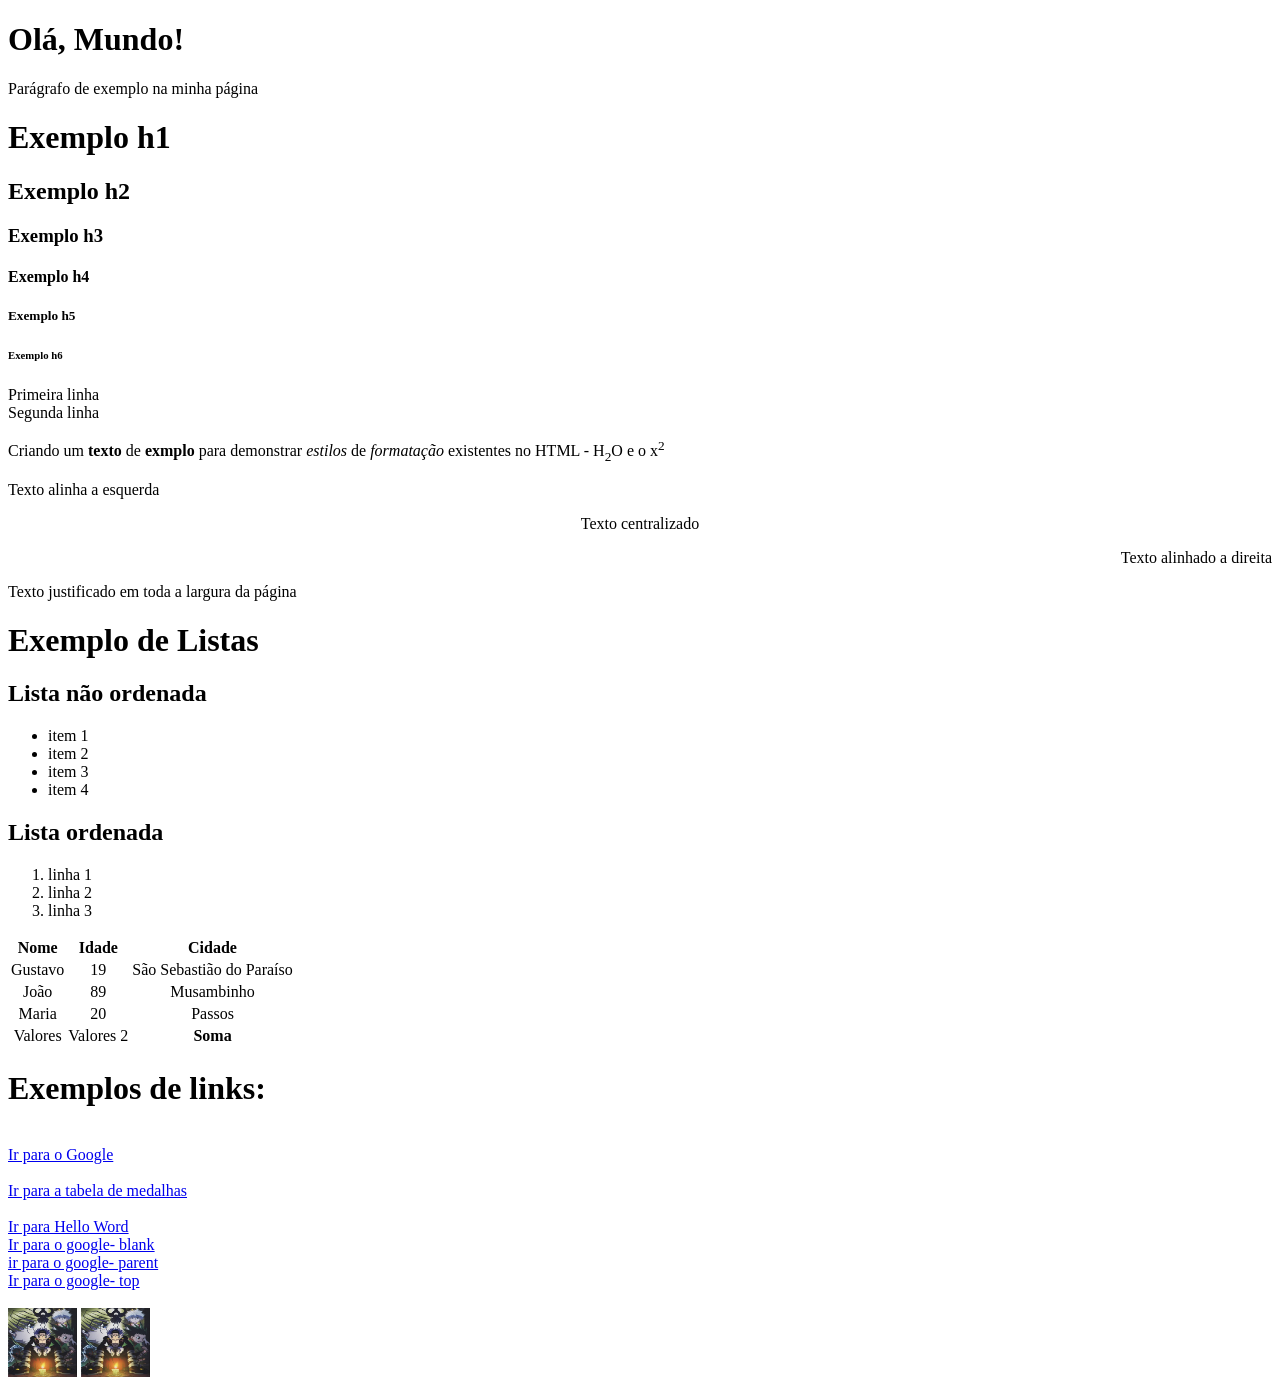
<file: index.html>
<!DOCTYPE html>
<!DOCTYPE html>
<html lang="en">

<head>
    <meta charset="UTF-8">
    <meta name="viewport" content="width=device-width, initial-scale=1.0">
    <title>Minha primeira página</title>
    <link rel="icon"
        href="https://encrypted-tbn0.gstatic.com/images?q=tbn:ANd9GcQWMb5MGwC_4HYvvIIlk3keOy9B5iJQYM1Q0gX08rl8Gg&s=10"
        type="image/png">

</head>

<body>
    <h1 id="secao-inicio">Olá, Mundo!</h1>
    <p>Parágrafo de exemplo na minha página</p>
    <h1>Exemplo h1</h1>
    <h2>Exemplo h2</h2>
    <h3>Exemplo h3</h3>
    <h4>Exemplo h4</h4>
    <h5>Exemplo h5</h5>
    <H6>Exemplo h6</H6>

    <p>
        Primeira linha <br>
        Segunda linha
    </p>

    <p>Criando um <strong>texto</strong> de <b>exmplo</b> para demonstrar <i>estilos</i> de <em>formatação</em>
        existentes no HTML - H<Sub>2</Sub>O e o x<sup>2</sup></p>

    <p align="left">Texto alinha a esquerda</p>
    <p align="center">Texto centralizado</p>
    <p align="right">Texto alinhado a direita</p>
    <p align="justify">Texto justificado em toda a largura da página</p>

    <h1>Exemplo de Listas </h1>

    <h2>Lista não ordenada</h2>
    <ul>
        <li>item 1</li>
        <li>item 2</li>
        <li>item 3</li>
        <li>item 4</li>
    </ul>
    <h2>Lista ordenada</h2>
    <ol>
        <li>linha 1</li>
        <li>linha 2</li>
        <li>linha 3</li>
    </ol>

    <table>
        <thead>
            <tr>
                <th align="center">Nome</th>
                <th align="center">Idade</th>
                <th align="center">Cidade</th>
            </tr>
        </thead>
        <tbody>
            <tr>
                <td align="center">Gustavo</td>
                <td align="center">19</td>
                <td align="center">São Sebastião do Paraíso</td>
            </tr>
            <tr>
                <td align="center">João</td>
                <td align="center">89</td>
                <td align="center">Musambinho</td>
            </tr>
            <tr>
                <td align="center">Maria</td>
                <td align="center">20</td>
                <td align="center">Passos</td>
            </tr>
        </tbody>
        <tfoot>
            <tr>
                <td align="center">Valores</td>
                <td align="center">Valores 2</td>
                <th>Soma</th>
            </tr>
        </tfoot>
    </table>
    <h1>Exemplos de links:</h1>
    <br>

    <a href="https://www.google.com">Ir para o Google</a>
    <br>
    <br>
    <a href="./table.html">Ir para a tabela de medalhas</a>
    <br>
    <br>
    <a href="#secao-inicio">Ir para Hello Word</a>
    <br>
    <a href="https://www.google.com"target=_blank>Ir para o google- blank</a>
    <br>
    <a href="https://www.google.com"target=_parent> ir para o google- parent</a>
    <br>
    <a href="https://www.google.com"target=_top>Ir para o google- top</a>
    <br>
    <br>
    <img src="./crolo.jpg" alt="Logotipo da empresa" width='69' height="69">
    <a href="https://www.google.com">
        <img src="crolo.jpg" alt="Logotipo da empresa" width="69" height="69">
    </a>


</body>

</html>
</file>
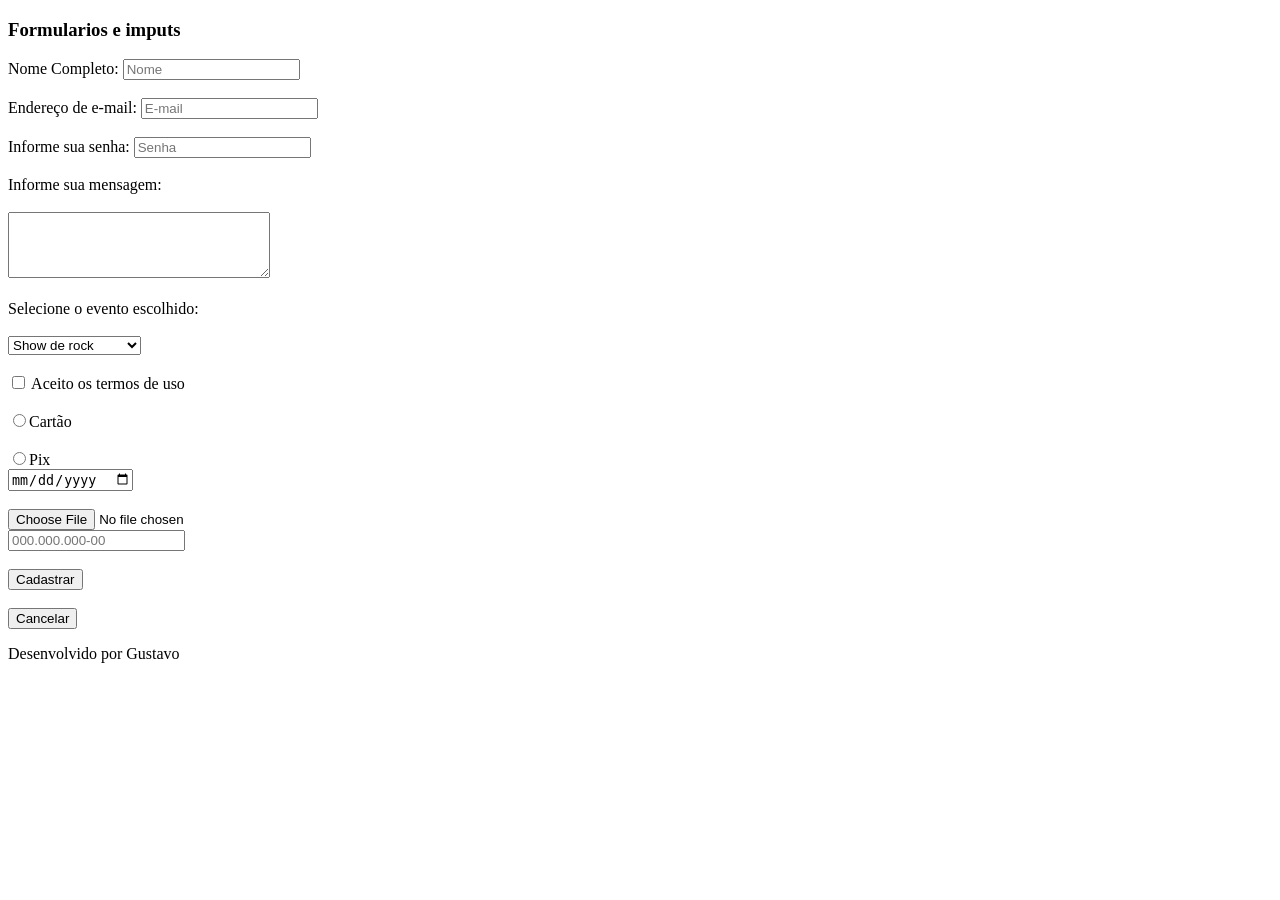
<file: Exemplo form/index.html>
<!DOCTYPE html>
<html lang="pt-BR">
<head>
    <meta charset="UTF-8">
    <meta name="viewport" content="width=device-width, initial-scale=1.0">
    <title>Exemplo formulartio html</title>
</head>
<body>
    <header>
        <h3>Formularios e imputs</h3>
    </header>
    <main>
        <form id="registerForm" method="POST">
            <label for="nome">Nome Completo: </label>
            <input type="text" id="nome" name="nome" placeholder="Nome"required/>
            <br>
            <br>
            <label for="email">Endereço de e-mail:</label>
            <input type="email" id="email" name="email" placeholder="E-mail"/>
            <br>
            <br>
            <label for="senha">Informe sua senha:</label>
            <input type="password" id="senha" name="senha" placeholder="Senha"required minlength="8" title="A senha deve conter no mínimo 8 caracteres"/>
            <br>
            <br>
            <label for="mensagem">Informe sua mensagem:</label>
            <br>
            <br>
            <textarea id="mensagem"  nome="mensagem" rows="4" cols="30"></textarea>
            <br>
            <br>
            <label for="evento">Selecione o evento escolhido:</label>
            <br>
            <br>
            <!-- Tag de seletor, ao selecionar uma das opções do value da option é atribuido ao nome select -->
            <!-- key:value -->
            <select id="evento" name="evento">
                <option value="rock">Show de rock</option>
                <option value="modao">Show de sertanejo</option>
                <option value="teatro">Show de teatro</option>
            </select>
            <br>
            <br>
            <!-- input checkbox -> Opção de multipla escolha: -->
            <label for="termos">
                <input type="checkbox" id="termos" nome="termos"required/>
                Aceito os termos de uso
            </label>
            <br>
            <br>
            <!-- input type radio - Escolha única -->
            <label for=""><input type="radio" nome="pagamento" value="cartao"/>Cartão</label>
            <br>
            <br>
            <label for=""><input type="radio" nome="pagamento" value="pix"/>Pix</label>
            <!-- Para o type radio funcionar a,bos os inputs devem compartilhar o mesmo nome -->
            <br>
            <input type="date"/>
            <br>
            <br>
            <input type="file"/>
            <BR>
            <input type="text" id="cpf" placeholder="000.000.000-00" required pattern="\d{3}\.\d{3}\.\d{3}-\d{2}"/>
            <br>
            <br>
            <input type="submit" value="Cadastrar"/>
            <br>
            <br>
            <button type="button" onclick="">Cancelar</button>
        </form>
    </main>
    <footer>

        <p>Desenvolvido por Gustavo</p>
    </footer>

    <script>
        document.getElementById('registerForm').addEventListener('submit',function (event)
        {
            event.preventDefault(); // impede o comportamento padrão de envio do formulário (recaregamento)
            const nome = document.getElementById('nome').value;
            alert('Olá,'+ nome+' cadastro realizado com sucesso');
        })
            
    </script>


</body>
</html>
</file>
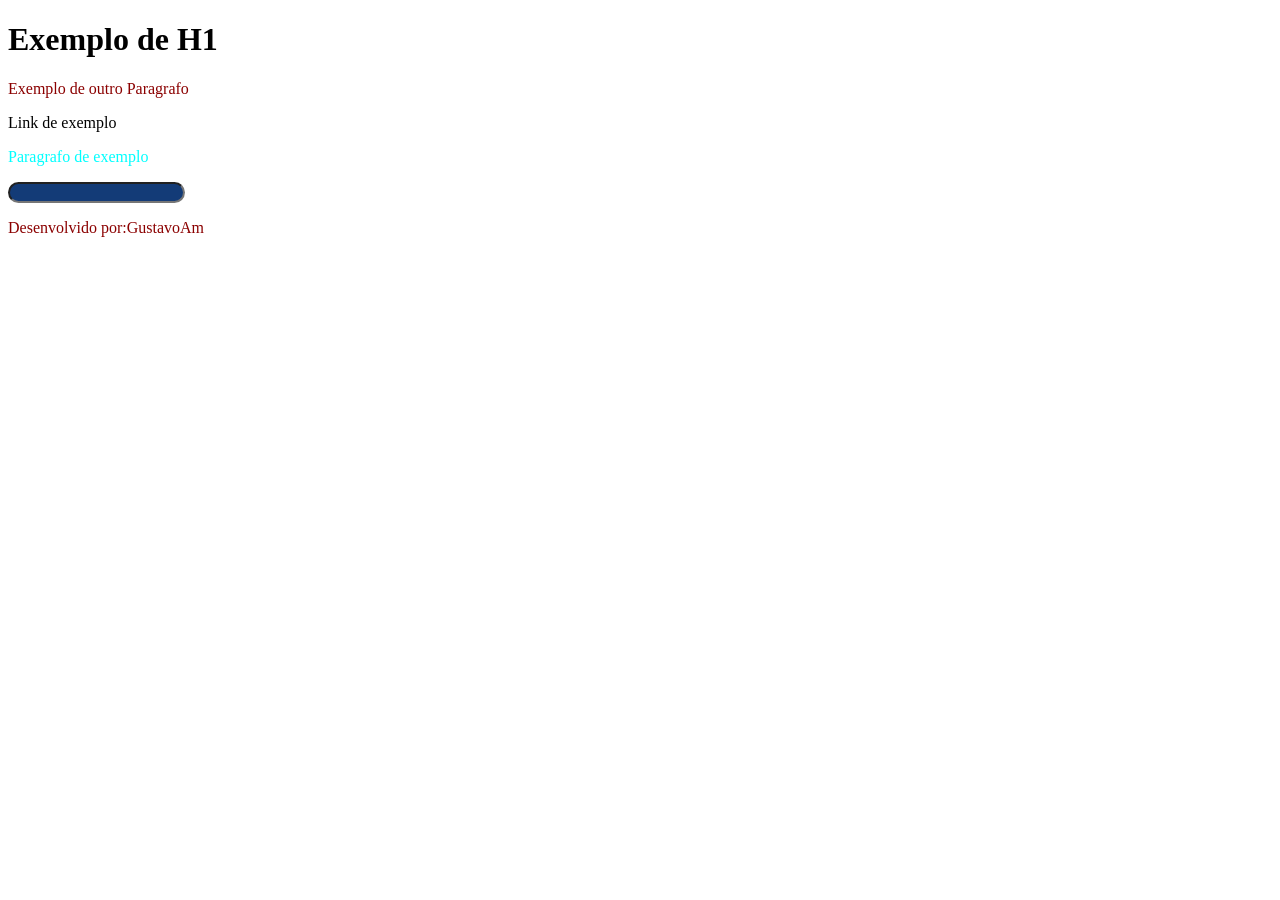
<file: exemplo-css/index.html>
<!DOCTYPE html>
<html lang="pt-BR">
<head>
    <meta charset="UTF-8">
    <meta name="viewport" content="width=device-width, initial-scale=1.0">
    <title>Exemplo CSS</title>
    <link rel="stylesheet" href="./styles.css"/>
</head>
<body>
    <header>
        <h1>Exemplo de H1</h1>
        <p>Exemplo de outro Paragrafo</p>
    </header>
    <main>
        <a>Link de exemplo</a>
        <p class="exemplo-classe">Paragrafo de exemplo</p>
        <input type="email" name="email" id="email"/>
    </main>
    <footer>
        <p>Desenvolvido por:GustavoAm</p>
    </footer>
</body>

</html>
</file>
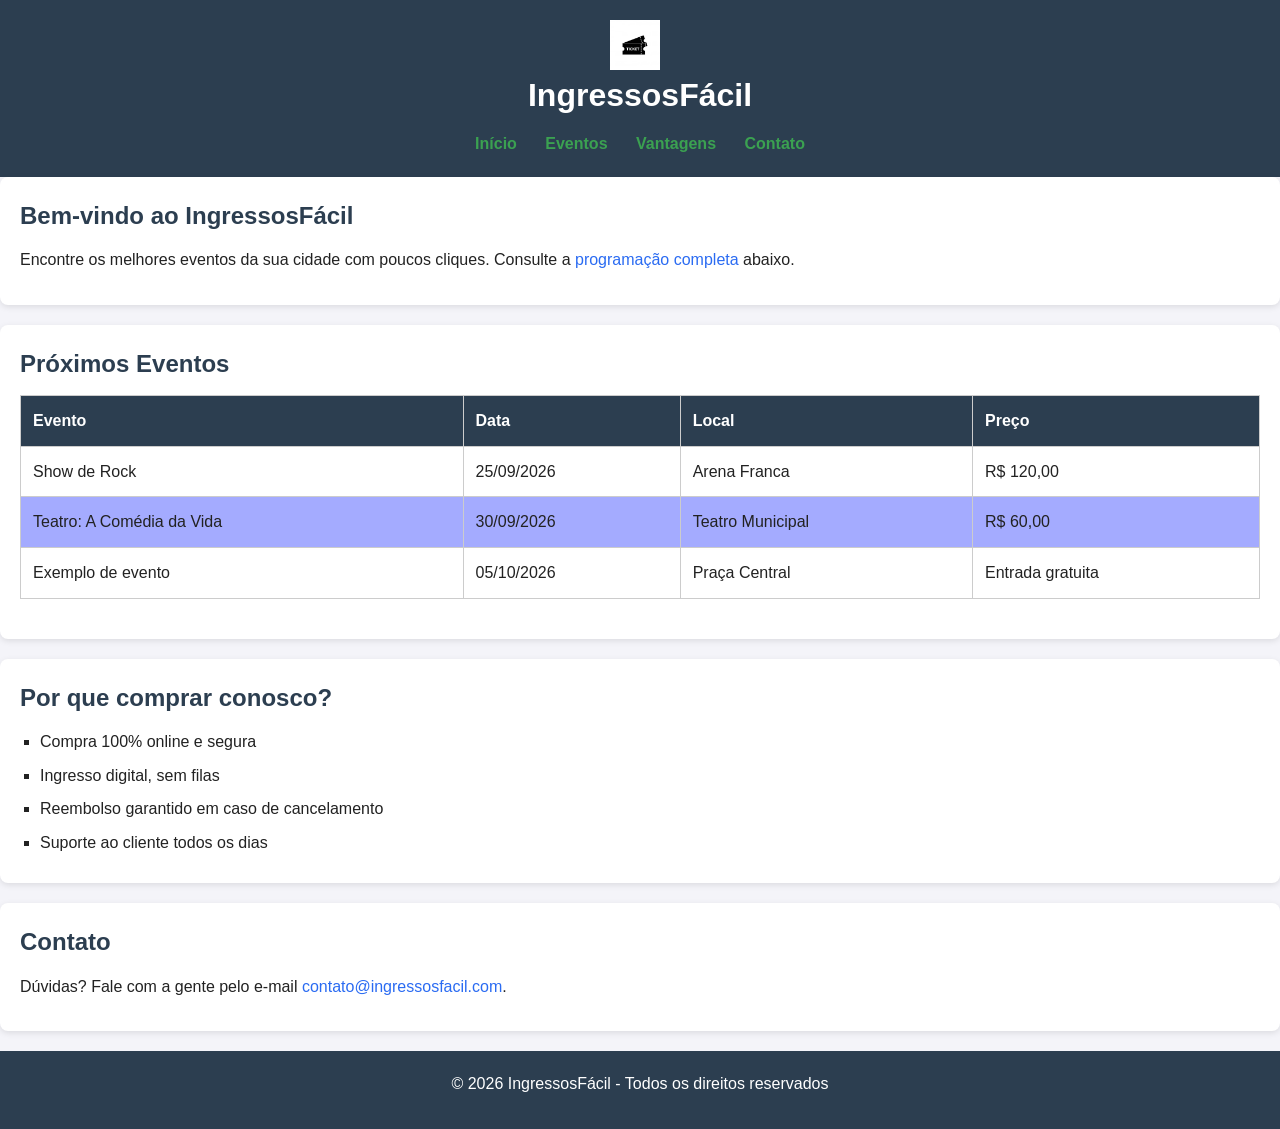
<file: EXEMPLO-PROPRIEDADES-CSS/index.html>
<!DOCTYPE html>
<html lang="pt-BR">
<head>
    <meta charset="UTF-8">
    <meta name="viewport" content="width=device-width, initial-scale=1.0">
    <title>IngressosFácil</title>
    <link rel="stylesheet" href="styles.css">
</head>
<body>

    <header>
        <div class="logo">
            <img src="logo.png" alt="Logo do site">
            <h1>IngressosFácil</h1>
        </div>
        <nav>
            <ul>
                <li><a href="#home">Início</a></li>
                <li><a href="#eventos">Eventos</a></li>
                <li><a href="#vantagens">Vantagens</a></li>
                <li><a href="#contato">Contato</a></li>
            </ul>
        </nav>
    </header>

    <main>
        <section id="home">
            <h2>Bem-vindo ao IngressosFácil</h2>
            <p>Encontre os melhores eventos da sua cidade com poucos cliques. Consulte a <a href="#eventos">programação completa</a> abaixo.</p>
        </section>

        <section id="eventos">
            <h2>Próximos Eventos</h2>
            <table>
                <thead>
                    <tr>
                        <th>Evento</th>
                        <th>Data</th>
                        <th>Local</th>
                        <th>Preço</th>
                    </tr>
                </thead>
                <tbody>
                    <tr>
                        <td>Show de Rock</td>
                        <td>25/09/2026</td>
                        <td>Arena Franca</td>
                        <td>R$ 120,00</td>
                    </tr>
                    <tr>
                        <td>Teatro: A Comédia da Vida</td>
                        <td>30/09/2026</td>
                        <td>Teatro Municipal</td>
                        <td>R$ 60,00<tronômico</td>
                    </tr>
                    <tr>
                        <td>Exemplo de evento</td>
                        <td>05/10/2026</td>
                        <td>Praça Central</td>
                        <td>Entrada gratuita</td>
                    </tr>
                </tbody>
            </table>
        </section>

        <section id="vantagens">
            <h2>Por que comprar conosco?</h2>
            <ul>
                <li>Compra 100% online e segura</li>
                <li>Ingresso digital, sem filas</li>
                <li>Reembolso garantido em caso de cancelamento</li>
                <li>Suporte ao cliente todos os dias</li>
            </ul>
        </section>

        <section id="contato">
            <h2>Contato</h2>
            <p>Dúvidas? Fale com a gente pelo e-mail <a href="mailto:contato@ingressosfacil.com">contato@ingressosfacil.com</a>.</p>
        </section>
    </main>

    <footer>
        <p>&copy; 2026 IngressosFácil - Todos os direitos reservados</p>
    </footer>
</file>
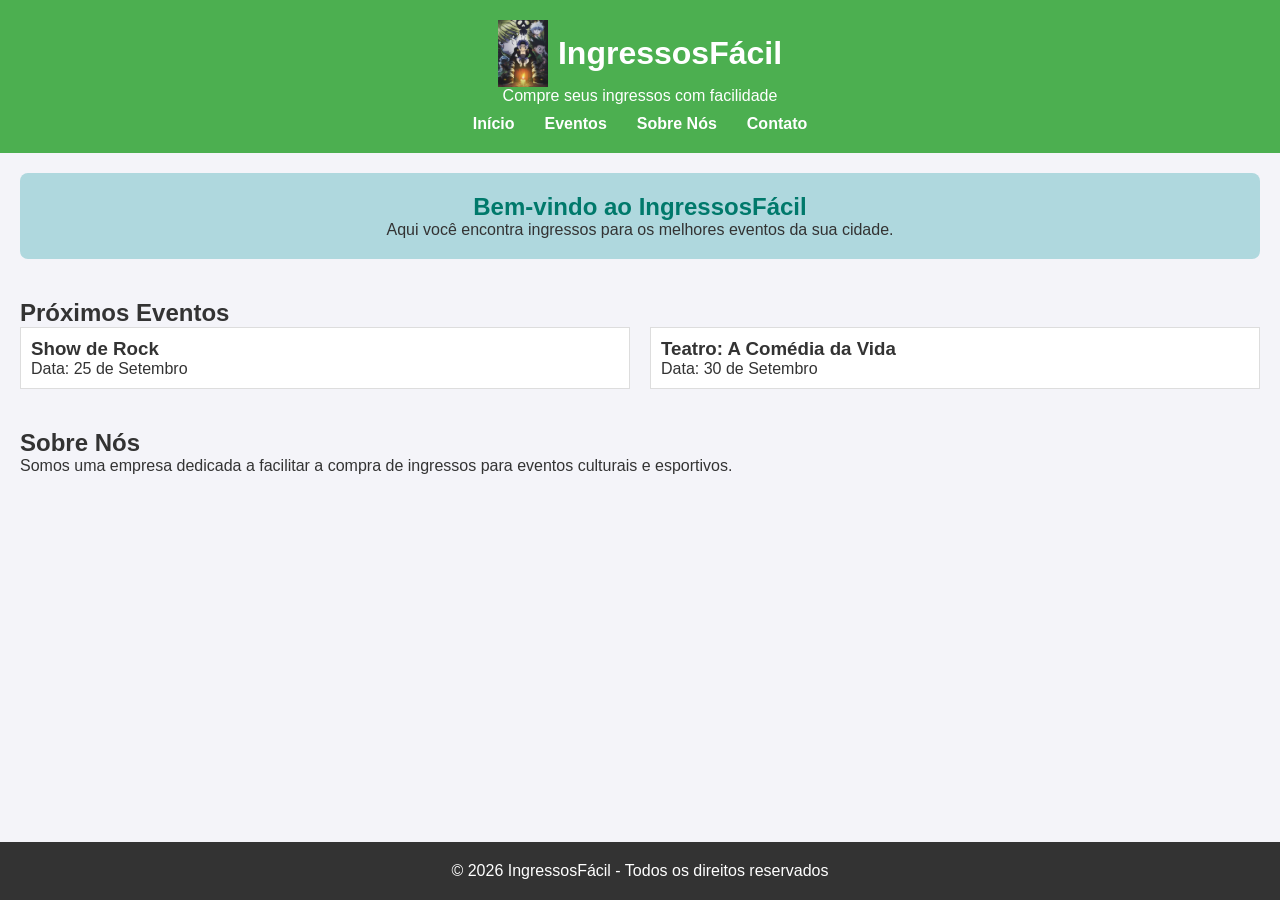
<file: venda-de-ingressos/index.html>
<!DOCTYPE html>
<html lang="pt-BR">
<head>
    <meta charset="UTF-8">
    <meta name="viewport" content="width=device-width, initial-scale=1.0">
    <title>Página Inicial - Venda de Ingressos</title>
    <link rel="stylesheet" href="styles.css">
</head>
<body>

    <header>
        <div class="logo">
            <img src="../crolo.jpg" alt="Logo do site">
            <h1>IngressosFácil</h1>
        </div>
        <p>Compre seus ingressos com facilidade</p>
        <nav>
            <ul>
                <li><a href="#home">Início</a></li>
                <li><a href="#eventos">Eventos</a></li>
                <li><a href="#sobre">Sobre Nós</a></li>
                <li><a href="#contato">Contato</a></li>
            </ul>
        </nav>
    </header>

    <main>
        <section id="home">
            <h2>Bem-vindo ao IngressosFácil</h2>
            <p>Aqui você encontra ingressos para os melhores eventos da sua cidade.</p>
        </section>

        <section id="eventos">
            <h2>Próximos Eventos</h2>
            <div class="eventos-container">
                <div class="evento-item">
                    <h3>Show de Rock</h3>
                    <p>Data: 25 de Setembro</p>
                </div>
                <div class="evento-item">
                    <h3>Teatro: A Comédia da Vida</h3>
                    <p>Data: 30 de Setembro</p>
                </div>
            </div>
        </section>

        <section id="sobre">
            <h2>Sobre Nós</h2>
            <p>Somos uma empresa dedicada a facilitar a compra de ingressos para eventos culturais e esportivos.</p>
        </section>
    </main>

    <footer>
        <p>&copy; 2026 IngressosFácil - Todos os direitos reservados</p>
    </footer>
</body>
</html>
</file>
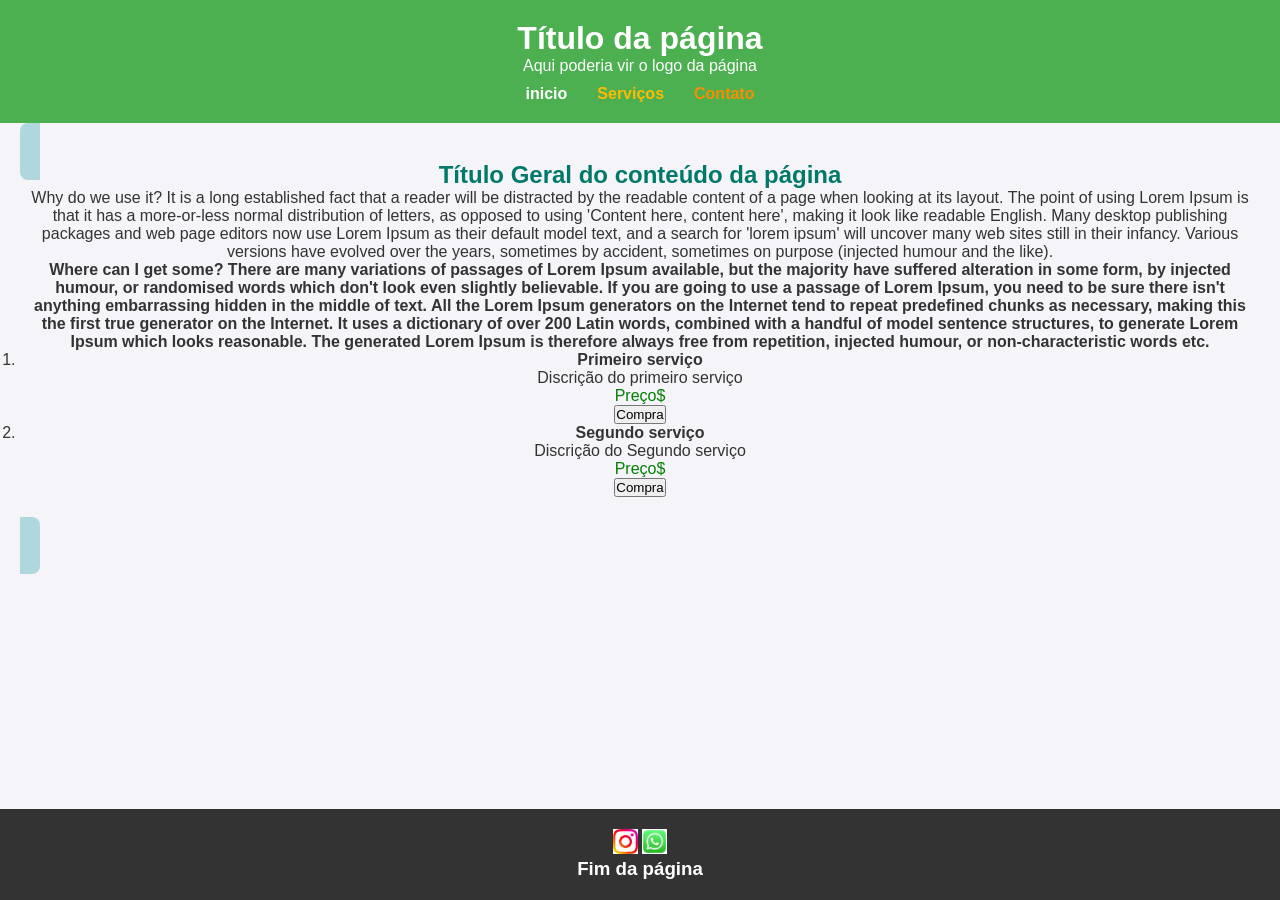
<file: semantica.html>
<!DOCTYPE html>
<html lang="PT-br">

<head>
    <meta charset="UTF-8">
    <meta name="viewport" content="width=device-width, initial-scale=1.0">
    <title>Exemplo estrutura Semântica no HTML</title>
    <link rel="stylesheet" href="./venda-de-ingressos/styles.css">
</head>

<body>
    <header>
        <h1>Título da página</h1>
        <p>Aqui poderia vir o logo da página</p>
        <nav>
            <ul>
                <li><a href="#home" style="text-decoration: none; color:inherit;">inicio</a></li>
                <li><a href="#Services" style="text-decoration: none; color:rgb(255, 187, 0);">Serviços</a></li>
                <li><a href="#Contact" style="text-decoration: none; color:rgb(248, 142, 3);">Contato</a></li>
            </ul>
        </nav>
    </header>

    <main>
        <sections id="home">
            <h2> Título Geral do conteúdo da página</h2>
            <p>Why do we use it?
                It is a long established fact that a reader will be distracted by the readable content of a page when
                looking at its layout. The point of using Lorem Ipsum is that it has a more-or-less normal distribution
                of letters, as opposed to using 'Content here, content here', making it look like readable English. Many
                desktop publishing packages and web page editors now use Lorem Ipsum as their default model text, and a
                search for 'lorem ipsum' will uncover many web sites still in their infancy. Various versions have
                evolved over the years, sometimes by accident, sometimes on purpose (injected humour and the like).

            </p>
            <article>
                <h4>
                    Where can I get some?
                    There are many variations of passages of Lorem Ipsum available, but the majority have suffered
                    alteration in some form, by injected humour, or randomised words which don't look even slightly
                    believable. If you are going to use a passage of Lorem Ipsum, you need to be sure there isn't
                    anything embarrassing hidden in the middle of text. All the Lorem Ipsum generators on the Internet
                    tend to repeat predefined chunks as necessary, making this the first true generator on the Internet.
                    It uses a dictionary of over 200 Latin words, combined with a handful of model sentence structures,
                    to generate Lorem Ipsum which looks reasonable. The generated Lorem Ipsum is therefore always free
                    from repetition, injected humour, or non-characteristic words etc.
                </h4>
            </article>
            </section>
            <section id="Services">
                <p>
                <ol>
                    <li>
                        <div>
                            <h4>Primeiro serviço</h4>
                            <p>Discrição do primeiro serviço</p>
                            <p style="color: green;">Preço$</p>
                            <button>Compra</button>
                        </div>
                    </li>
                    <li>
                        <h4>Segundo serviço</h4>
                        <p>Discrição do Segundo serviço</p>
                        <p style="color: green;">Preço$</p>
                        <button>Compra</button>
                    </li>

                </ol>
                </p>

            </section>

    </main>
    <footer>
        <img src="./insta.png" alt="imagem instagran" width="25" height="25">
        <img src="./whatsapp.jpg" alt="imagem whatsapp" width="25" height="25">
        <br>
        <h3>Fim da página</h3>
    </footer>

</body>

</html>
</file>
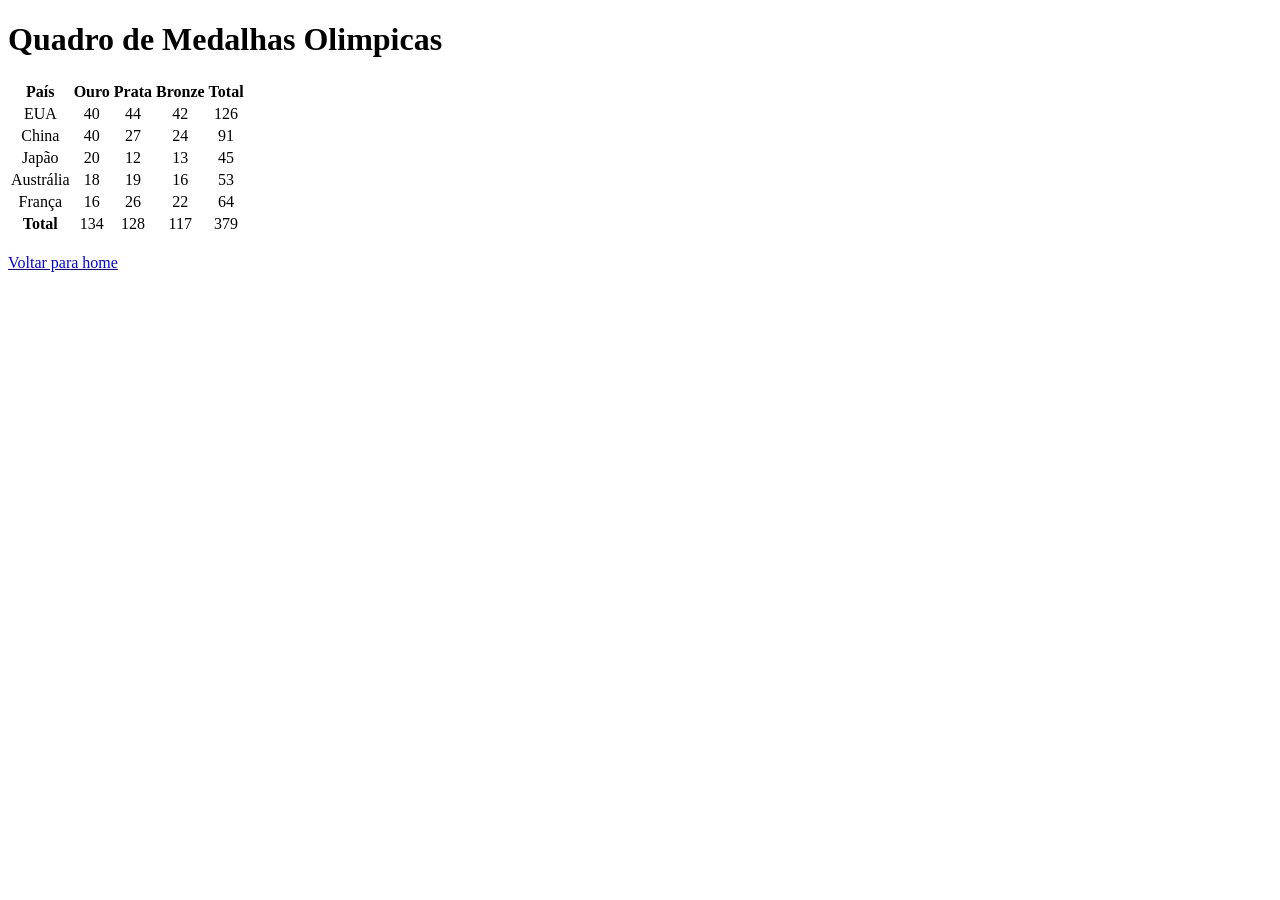
<file: table.html>
<!DOCTYPE html>
<!DOCTYPE html>
<html lang="en">

<head>
    <meta charset="UTF-8">
    <meta name="viewport" content="width=device-width, initial-scale=1.0">
    <title>Página de exemplo - Table</title>
</head>

<body>
    <h1>Quadro de Medalhas Olimpicas</h1>
    <table>
        <thead>
            <tr>
                <th align="center">País</th>
                <th align="center">Ouro</th>
                <th align="center">Prata</th>
                <th align="center">Bronze</th>
                <th align="center">Total</th>
            </tr>
        </thead>
        <tbody>
            <tr>
                <td align="center">EUA</td>
                <td align="center">40</td>
                <td align="center">44</td>
                <td align="center">42</td>
                <td align="center">126</td>
            </tr>
            <tr>
                <td align="center">China</td>
                <td align="center">40</td>
                <td align="center">27</td>
                <td align="center">24</td>
                <td align="center">91</td>
            </tr>
            <tr>
                <td align="center">Japão</td>
                <td align="center">20</td>
                <td align="center">12</td>
                <td align="center">13</td>
                <td align="center">45</td>
            </tr>
            <tr>
                <td align="center">Austrália</td>
                <td align="center">18</td>
                <td align="center">19</td>
                <td align="center">16</td>
                <td align="center">53</td>
            </tr>
            <tr>
                <td align="center">França</td>
                <td align="center">16</td>
                <td align="center">26</td>
                <td align="center">22</td>
                <td align="center">64</td>
            </tr>
        </tbody>
        <tfoot>
            <tr>
                <th>Total</th>
                <td align="center">134</td>
                <td align="center">128</td>
                <td align="center">117</td>
                <td align="center">379</td>
            </tr>


        </tfoot>
    </table>
    <br>
    <a href="../index.html">Voltar para home</a>
</body>

</html>
</file>
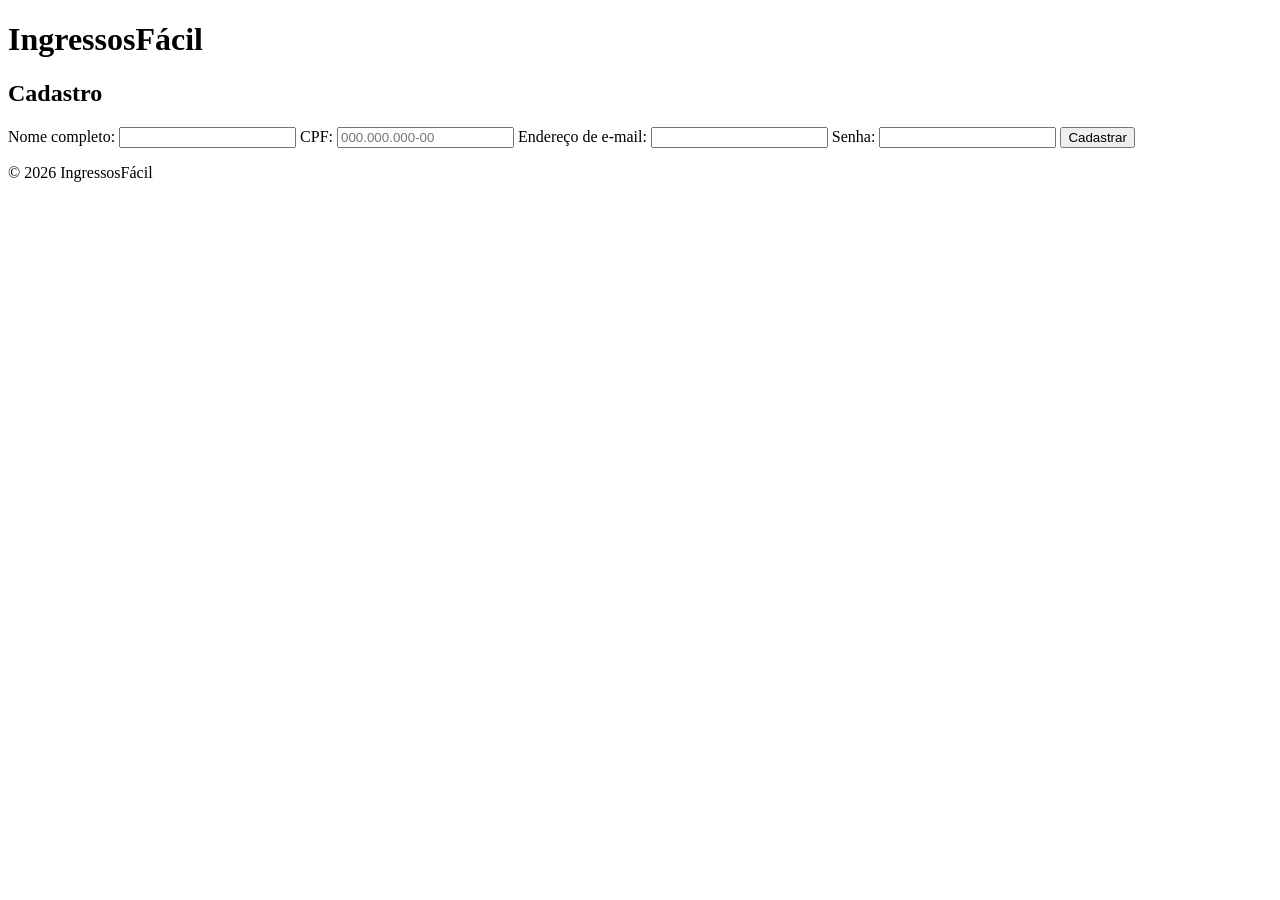
<file: venda-de-ingressos/cadastro.html>
<!DOCTYPE html>
<html lang="pt-BR">
<head>
    <meta charset="UTF-8">
    <meta name="viewport" content="width=device-width, initial-scale=1.0">
    <title>Cadastro - IngressosFácil</title>
</head>
<body>
    <header>
        <h1>IngressosFácil</h1>
    </header>

    <main>
        <section id="home">
            <h2>Cadastro</h2>
        </section>
        <section>
            <form id="registerForm" method="POST">
                <label for="nome">Nome completo:</label>
                <input type="text" id="nome" name="nome" required minlength="3" />

                <label for="cpf">CPF:</label>
                <input
                    type="text"
                    id="cpf"
                    name="cpf"
                    required
                    pattern="\d{3}\.\d{3}\.\d{3}-\d{2}"
                    placeholder="000.000.000-00"
                    title="Formato esperado: 000.000.000-00"
                />

                <label for="email">Endereço de e-mail:</label>
                <input type="email" id="email" name="email" required />

                <label for="senha">Senha:</label>
                <input type="password" id="senha" name="senha" required minlength="8" />

                <input type="submit" value="Cadastrar" />
            </form>
        </section>
    </main>

    <footer>
        <p>&copy; 2026 IngressosFácil</p>
    </footer>

    <script>
        document.getElementById('registerForm').addEventListener('submit', function (event) {
            event.preventDefault();

            const nome = document.getElementById('nome').value;
            const cpf = document.getElementById('cpf').value;
            const email = document.getElementById('email').value;

            alert(`Cadastro recebido!\nNome: ${nome}\nCPF: ${cpf}\nE-mail: ${email}`);
        });
    </script>
</body>
</html>
</file>
<file: exemplo-css/styles.css>
*{/*seletor universal*/
    margin: 2000; /*Margin é o espaço externo*/
    padding: 2000; /*Padding é o espaço interno*/
    box-sizing: border-box;
}

/*seletor por tag*/
p {
    color:darkred;
}

/*seletor por calsse*/
.exemplo-classe{
    color:aqua;
}

/*seletor por ID*/
#email{
    background-color: rgb(19, 59, 119);
    height: 20;
    border-radius: 25px;
}
</file>
<file: EXEMPLO-PROPRIEDADES-CSS/styles.css>
*{
    margin: 0;
    padding: 0;
    box-sizing: border-box;
}

body {
    font-family: 'Segoe UI', Arial, sans-serif;
    color: #222;
    background-color: #f4f4f9;
    line-height: 1.6;
}

h1{
    font-size: 2rem;
}

h2{
    font-size: 1.5rem;
    margin-bottom: 12px;
    color:#2c3e50;
}

p{
    margin-bottom: 12px;
}

a{
    color:#2a6bf2;
    text-decoration: none;
}

a:hover {
    text-decoration: underline;
}

nav a{
    color:rgb(59, 161, 81);
    font-weight: bold;
    text-decoration: none;
}

nav a:hover{
    text-decoration: underline;
}

nav ul{
    list-style: none;
}

nav{
    background-color: #2c3e50;
}

nav li{
    display: inline-block;
    margin: 0 12px
}

#vantagens ul{
    list-style-type: square;
    margin-left: 20px;
}

#vantagens li{
    margin-bottom: 8px;
}

table{
    width: 100%;
    border-collapse: collapse;
    margin-bottom: 20px;
}

th, td{
    padding: 12px;
    border: 1px solid #ccc;
    text-align: left;
}

thead{
    background-color: #2c3e50;
    color:white
}

tbody tr:nth-child(even){
    background-color: rgb(164, 171, 255);
}

main section{
    background-color: #fff;
    padding: 20px;
    margin-bottom: 20px;
    border-radius: 8px;
    box-shadow: 0 2px 6px rgb(0,0,0,0.1);
}

header{
    background-color: #2c3e50;
    color:white;
    padding: 20px;
    text-align: center;
}

header .logo{
    margin-bottom: 10px;
}

header .logo img{
    width: 50px;
    margin-right: 10px;
    vertical-align: middle;
}

footer{
    background-color: #2c3e50;
    color: white;
    text-align: center;
    padding: 20px;
}
</file>
<file: venda-de-ingressos/styles.css>
* {
    margin: 0;
    padding: 0;
    box-sizing: border-box;
}

body {
    font-family: Arial, sans-serif;
    background-color: #f4f4f9;
    color: #333;
    min-height: 100vh;
    position: relative;
    padding-bottom: 100px;
}

header {
    background-color: #4CAF50;
    padding: 20px;
    text-align: center;
    color: white;
}

header .logo {
    display: flex;
    align-items: center;
    justify-content: center;
}

header .logo img {
    width: 50px;
    margin-right: 10px;
}

nav ul {
    list-style: none;
    display: flex;
    justify-content: center;
    margin-top: 10px;
}

nav ul li {
    margin: 0 15px;
}

nav ul li a {
    color: white;
    text-decoration: none;
    font-weight: bold;
}

nav ul li a:hover {
    text-decoration: underline;
}

main {
    padding: 20px;
}

main section {
    margin-bottom: 40px;
}

#home {
    background-color: #afd8de;
    padding: 20px;
    border-radius: 8px;
    text-align: center;
}

#home h2 {
    color: #00796b;
}

.eventos-container {
    display: flex;
    gap: 20px;
}

.evento-item {
    background-color: #fff;
    border: 1px solid #ddd;
    padding: 10px;
    flex: 1;
}

footer {
    background-color: #333;
    color: white;
    text-align: center;
    padding: 20px 0;
    width: 100%;
    position: absolute;
    bottom: 0;
}
</file>
